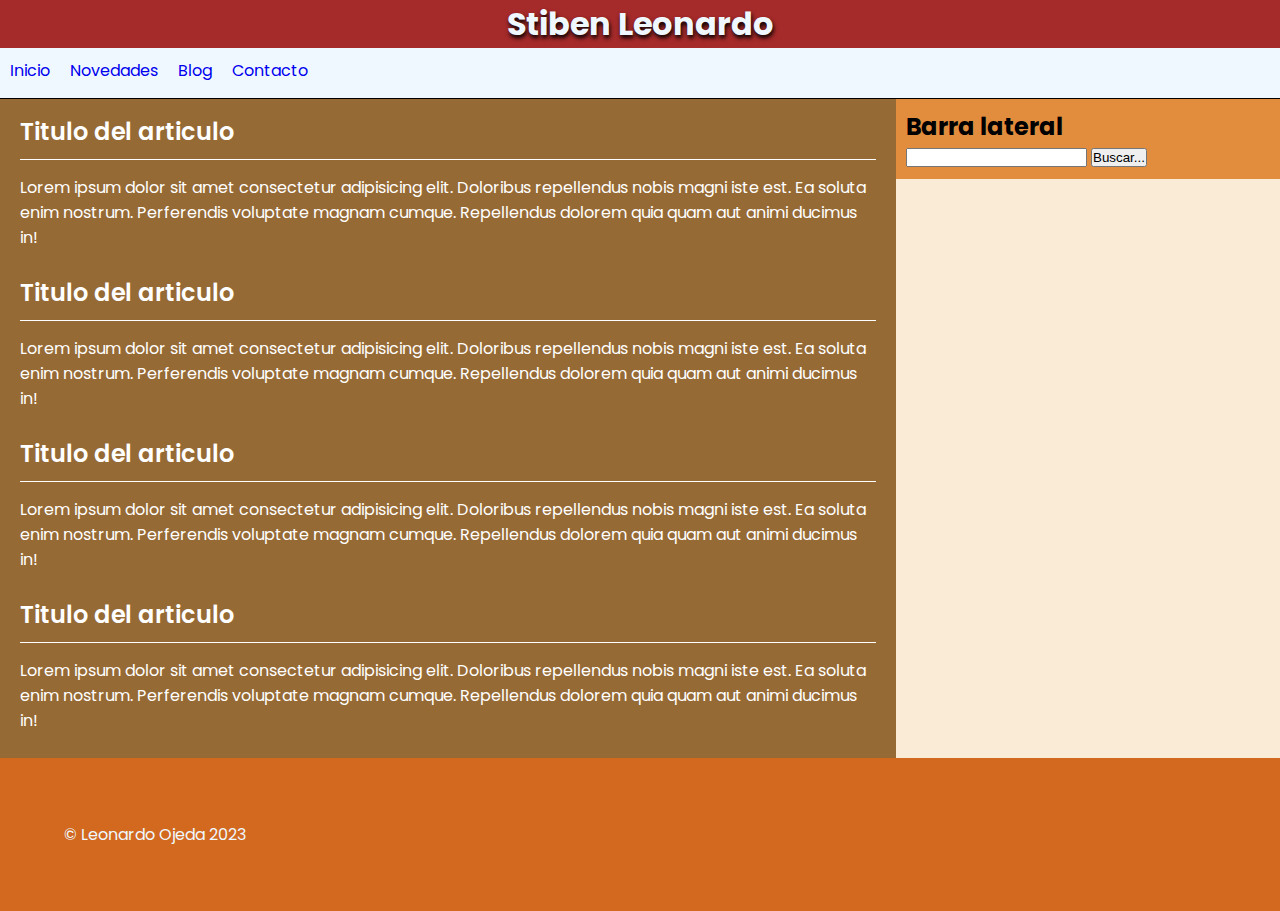
<file: 0-Repaso-css/index.html>
<!DOCTYPE html>
<html lang="en">
  <head>
    <meta charset="UTF-8" />
    <meta name="viewport" content="width=device-width, initial-scale=1.0" />
    <title>Stiben Leonardo</title>
    <link rel="stylesheet" href="style.css" />
  </head>
  <body>
    <!-- Cabecera -->
    <div id="container">
      <header><h1>Stiben Leonardo</h1></header>
    </div>

    <!-- Barra de navegación -->
    <nav>
      <ul>
        <li>
          <a href="#">Inicio</a>
        </li>
        <li>
          <a href="#">Novedades</a>
        </li>
        <li>
          <a href="#">Blog</a>
        </li>
        <li>
          <a href="#">Contacto</a>
        </li>
      </ul>
    </nav>

    <!-- Evita que todo el contenido se flote a la izquierda inecesariamente-->
    <div class="clearfix"></div>


    <!-- Contenido -->
    <section id="content">
      <article class="article">
        <h2>Titulo del articulo</h2>
        <p>
          Lorem ipsum dolor sit amet consectetur adipisicing elit. Doloribus
          repellendus nobis magni iste est. Ea soluta enim nostrum. Perferendis
          voluptate magnam cumque. Repellendus dolorem quia quam aut animi
          ducimus in!
        </p>
      </article>

      <article class="article">
        <h2>Titulo del articulo</h2>
        <p>
          Lorem ipsum dolor sit amet consectetur adipisicing elit. Doloribus
          repellendus nobis magni iste est. Ea soluta enim nostrum. Perferendis
          voluptate magnam cumque. Repellendus dolorem quia quam aut animi
          ducimus in!
        </p>
      </article>

      <article class="article">
        <h2>Titulo del articulo</h2>
        <p>
          Lorem ipsum dolor sit amet consectetur adipisicing elit. Doloribus
          repellendus nobis magni iste est. Ea soluta enim nostrum. Perferendis
          voluptate magnam cumque. Repellendus dolorem quia quam aut animi
          ducimus in!
        </p>
      </article>

      <article class="article">
        <h2>Titulo del articulo</h2>
        <p>
          Lorem ipsum dolor sit amet consectetur adipisicing elit. Doloribus
          repellendus nobis magni iste est. Ea soluta enim nostrum. Perferendis
          voluptate magnam cumque. Repellendus dolorem quia quam aut animi
          ducimus in!
        </p>
      </article>
    </section>

    <!-- Barra lateral -->
    <aside>
      <h2>Barra lateral</h2>
      <form>
        <input type="text">
        <input type="submit" value="Buscar...">
      </form>
    </aside>

    <!-- Evita que todo el contenido se flote a la izquierda inecesariamente-->
    <div class="clearfix"></div>

    <!-- Pie de pagina -->
    <footer>
      © Leonardo Ojeda 2023 
    </footer>
  </body>
</html>
</file>
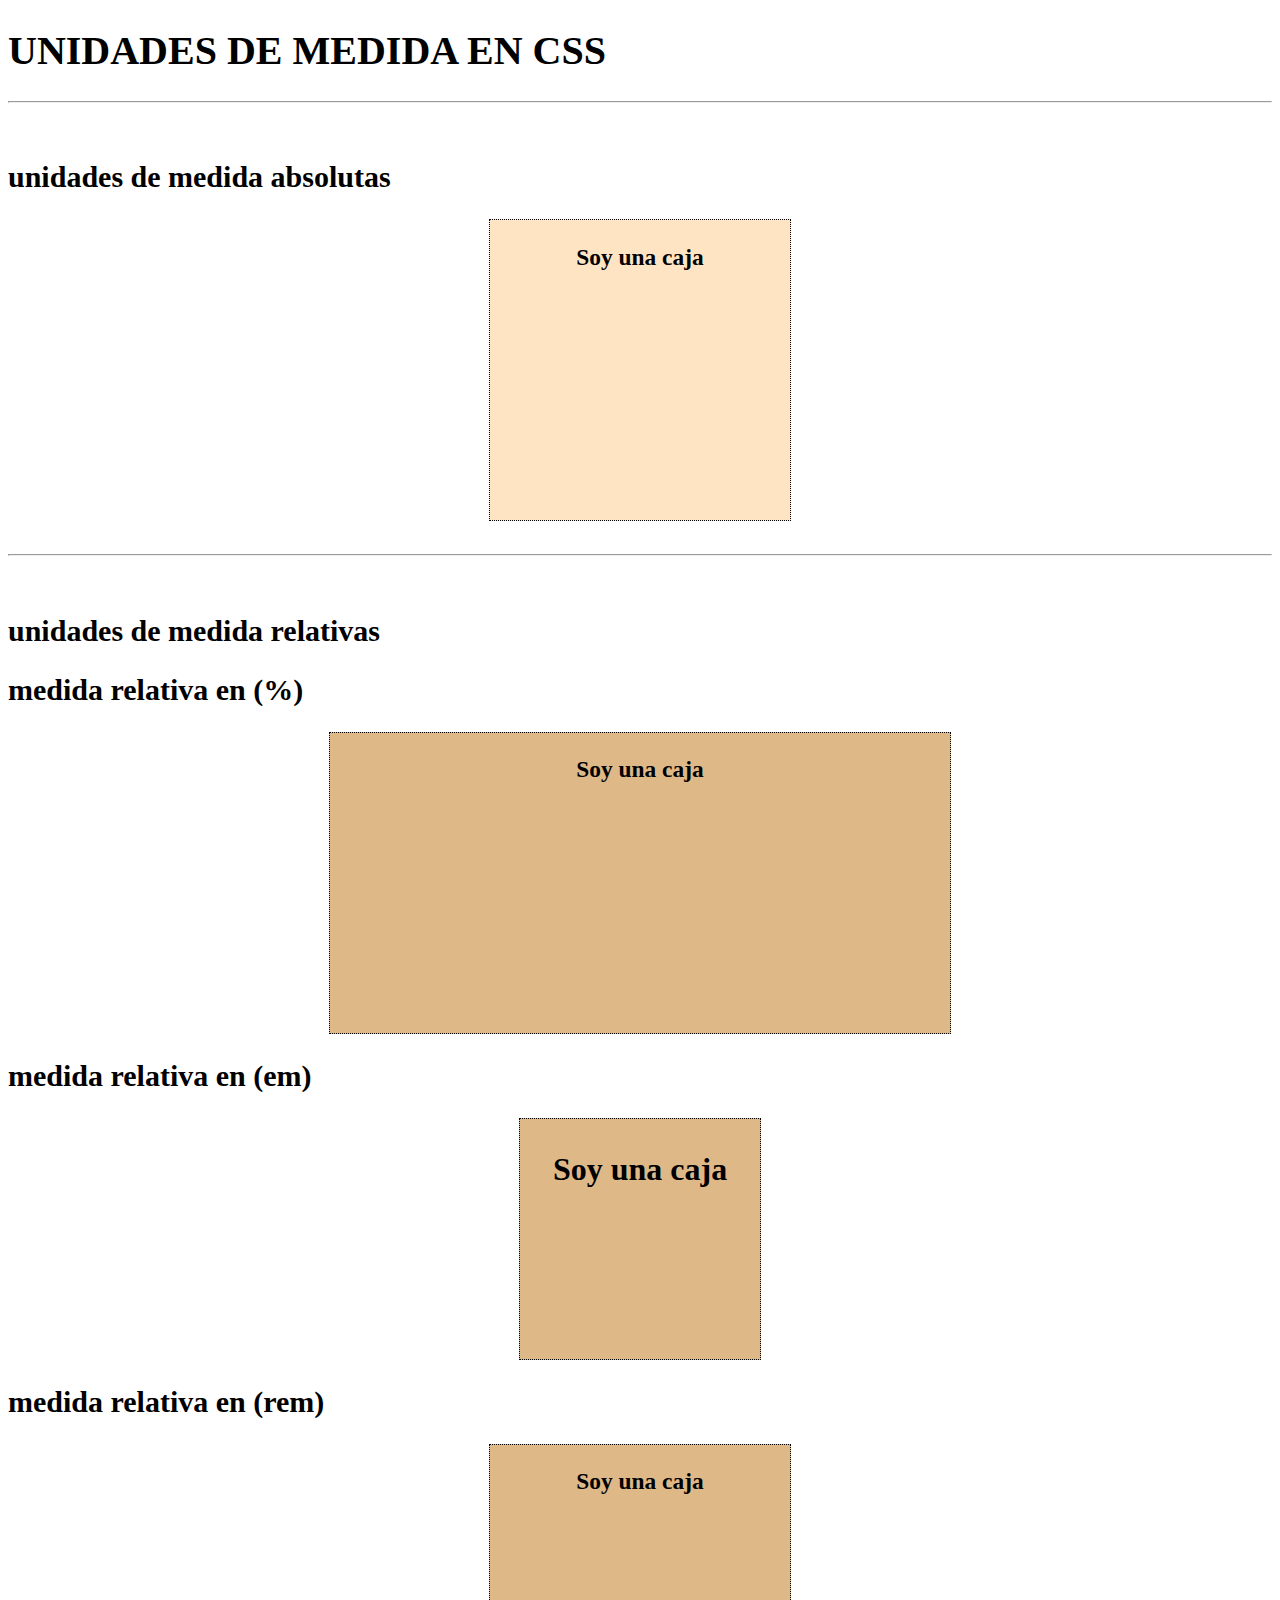
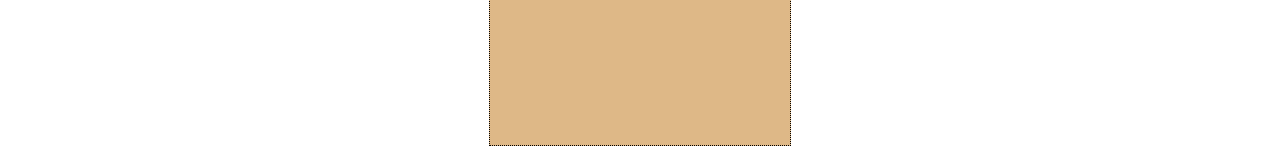
<file: 1-Unidades-Medida/index.html>
<!DOCTYPE html>
<html lang="es">
  <head>
    <meta charset="UTF-8" />
    <meta name="viewport" content="width=device-width, initial-scale=1.0" />
    <title>Unidades de medida</title>
    <link rel="stylesheet" href="styles.css" />
  </head>
  <body>
    <h1>UNIDADES DE MEDIDA EN CSS</h1>
    <hr />
    <br />

    <h2>unidades de medida absolutas</h2>
    <div class="caja">
      <h3 class="caja__title">Soy una caja</h3>
    </div>

    <br />
    <hr />
    <br />

    <h2>unidades de medida relativas</h2>
    <h2>medida relativa en (%)</h2>
    <div class="caja2">
      <h3 class="caja2__title">Soy una caja</h3>
    </div>

    <h2>medida relativa en (em)</h2>
    <div class="caja3">
      <h3 class="caja3__title">Soy una caja</h3>
    </div>

    <h2>medida relativa en (rem)</h2>
    <div class="caja4">
      <h3 class="caja4__title">Soy una caja</h3>
    </div>


  </body>
</html>
</file>
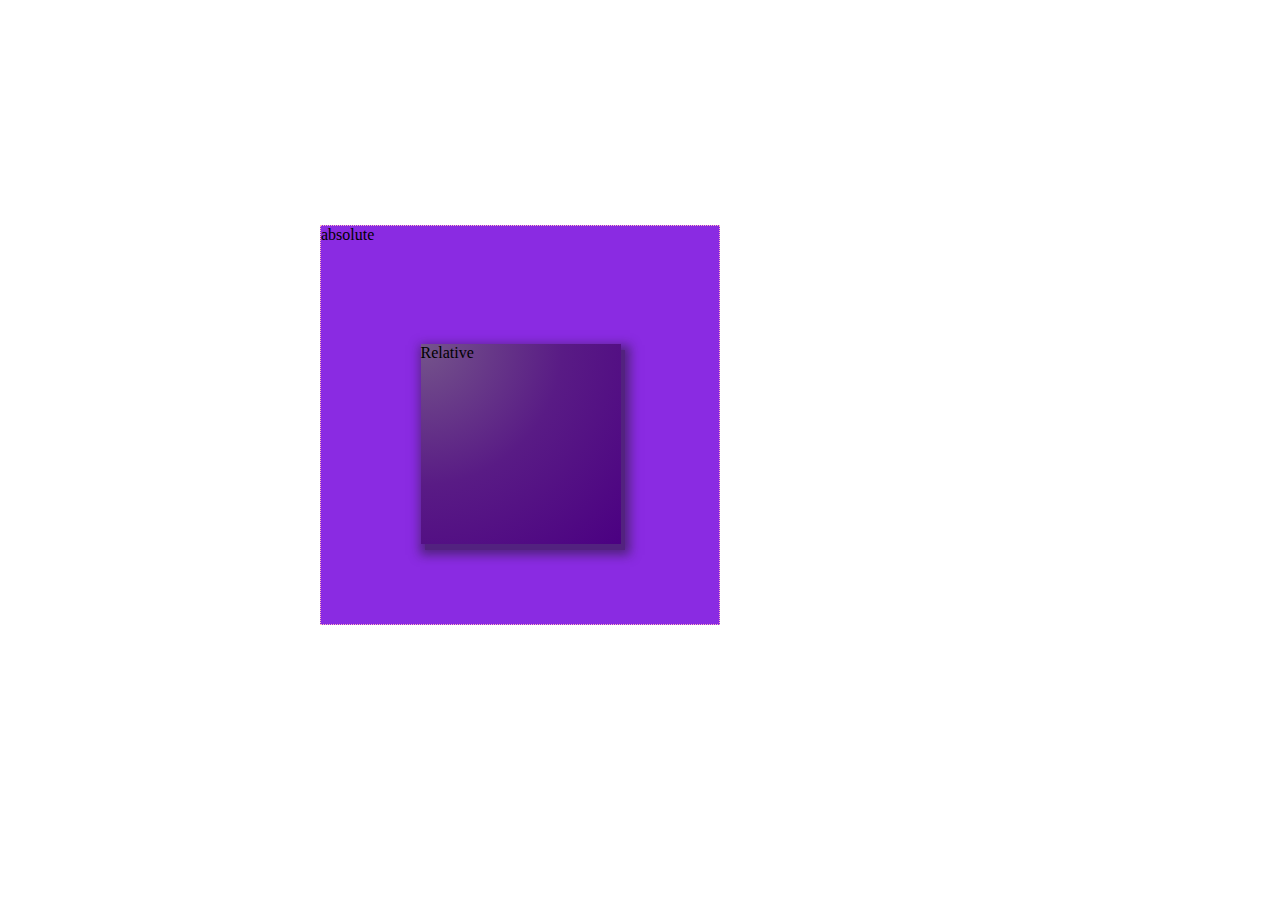
<file: 2-Position/index.html>
<!DOCTYPE html>
<html lang="en">
<head>
  <meta charset="UTF-8">
  <meta name="viewport" content="width=device-width, initial-scale=1.0">
  <title>Document</title>
  <link rel="stylesheet" href="styles.css">
</head>
<body>
  <div class="contenedor_padre">
    absolute
    <div class="contenedor_hijo color">Relative</div>
  </div>
</body>
</html>
</file>
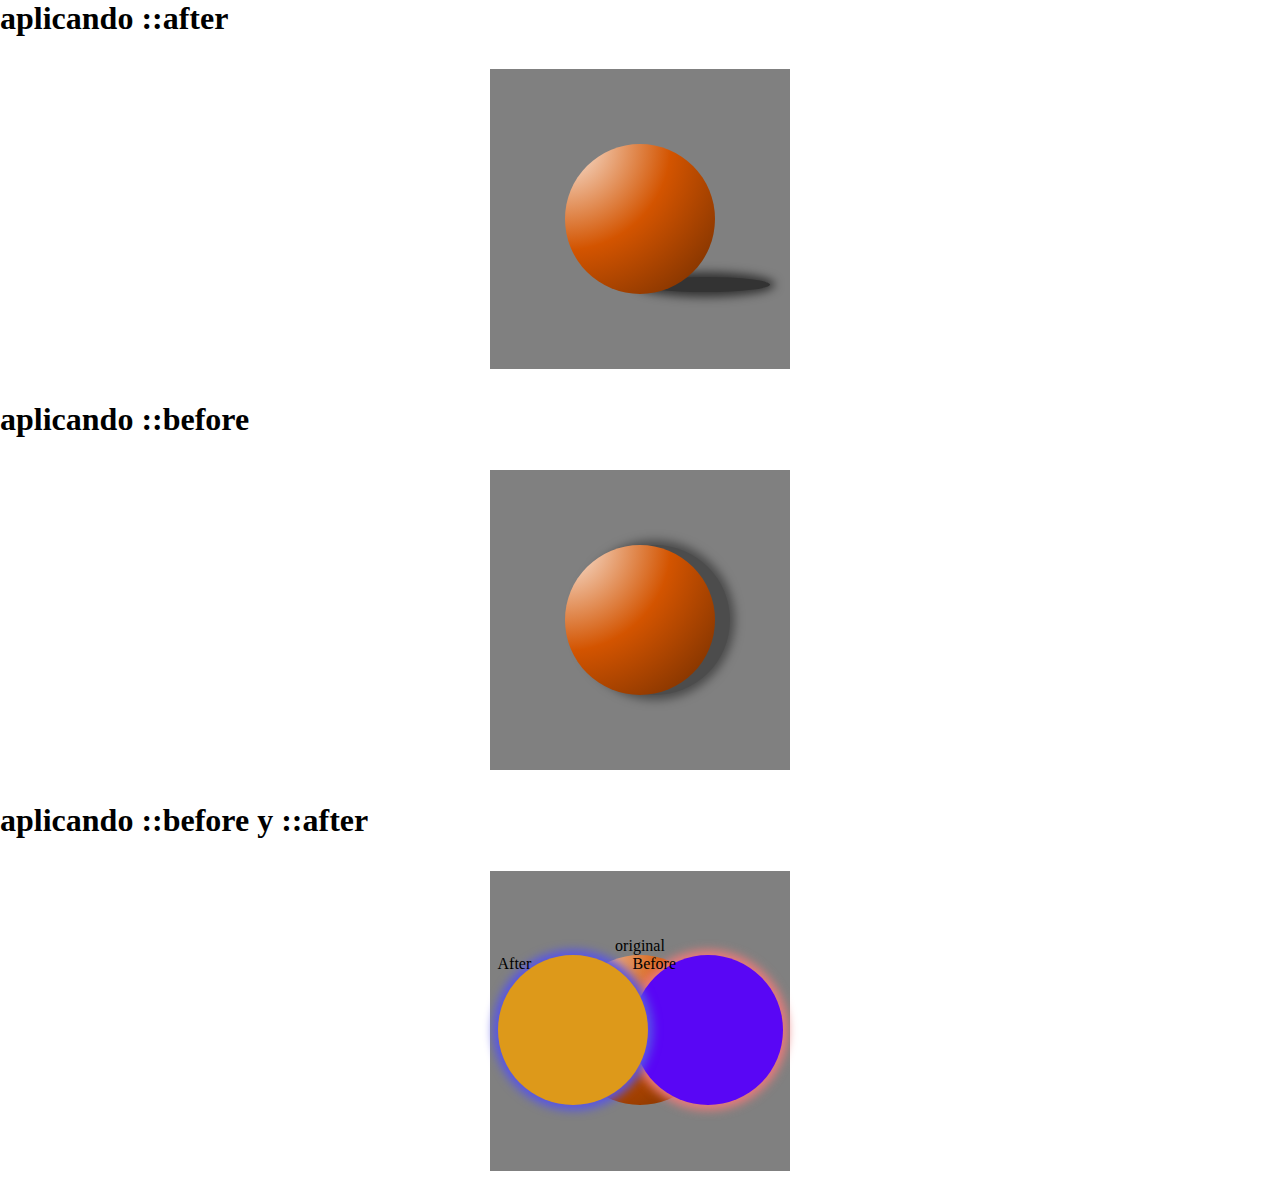
<file: 3-After-before/index.html>
<!DOCTYPE html>
<html lang="en">
  <head>
    <meta charset="UTF-8" />
    <meta name="viewport" content="width=device-width, initial-scale=1.0" />
    <title>Document</title>
    <link rel="stylesheet" href="styles.css" />
  </head>
  <body>
    <h1>aplicando ::after</h1>
    <div class="content">
      <div class="content__default"></div>
    </div>

    <h1>aplicando ::before</h1>
    <div class="content">
      <div class="content__default2"></div>
    </div>

    <h1>aplicando ::before y ::after</h1>
    <div class="content">
      <p>original</p>
      <div class="content__default3"></div>
    </div>

  </body>
</html>
</file>
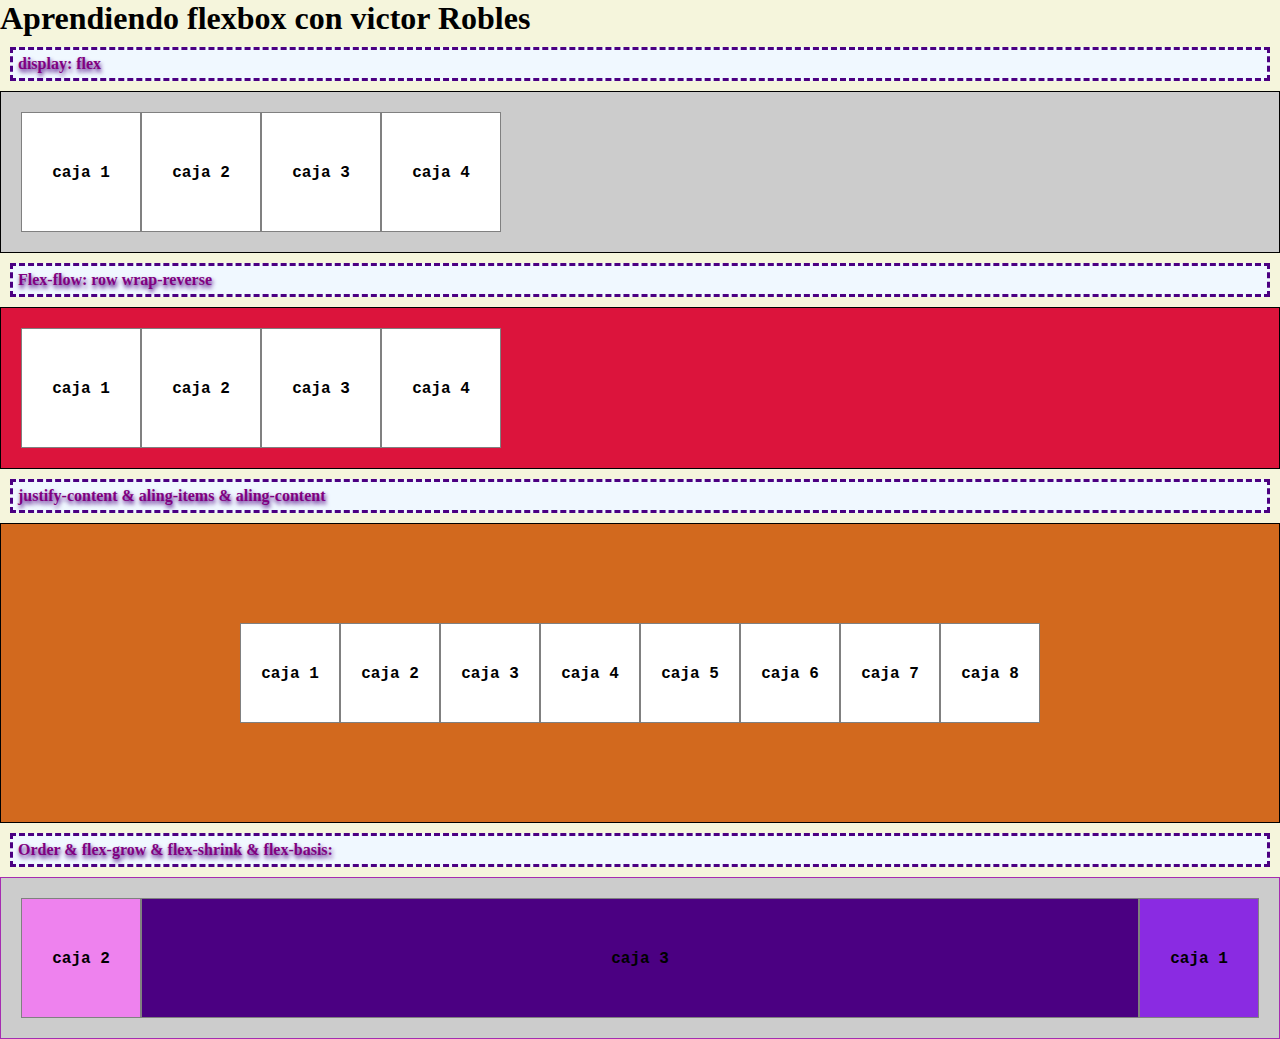
<file: 4-Flexbox/index.html>
<!DOCTYPE html>
<html lang="en">
<head>
  <meta charset="UTF-8">
  <meta name="viewport" content="width=device-width, initial-scale=1.0">
  <title>aprendiendo flexbox</title>
  <link rel="stylesheet" href="styles.css">
</head>
<body>
  <h1>Aprendiendo flexbox con victor Robles</h1>

  <p>display: flex</p>
  <section class="flex-container">
    <div class="caja">caja 1</div>
    <div class="caja">caja 2</div>
    <div class="caja">caja 3</div>
    <div class="caja">caja 4</div>
  </section>

  <p>Flex-flow: row wrap-reverse</p>
  <section class="flex-container2">
    <div class="caja2">caja 1</div>
    <div class="caja2">caja 2</div>
    <div class="caja2">caja 3</div>
    <div class="caja2">caja 4</div>
  </section>

  <p>justify-content & aling-items & aling-content</p>
  <section class="flex-container3">
    <div class="caja3">caja 1</div>
    <div class="caja3">caja 2</div>
    <div class="caja3">caja 3</div>
    <div class="caja3">caja 4</div>
    <div class="caja3">caja 5</div>
    <div class="caja3">caja 6</div>
    <div class="caja3">caja 7</div>
    <div class="caja3">caja 8</div>
  </section>

  <p>Order & flex-grow & flex-shrink & flex-basis:</p>
  <section class="flex-container4">
    <div class="caja id1">caja 1</div>
    <div class="caja id2">caja 2</div>
    <div class="caja id3">caja 3</div>
  </section>

</body>
</html>
</file>
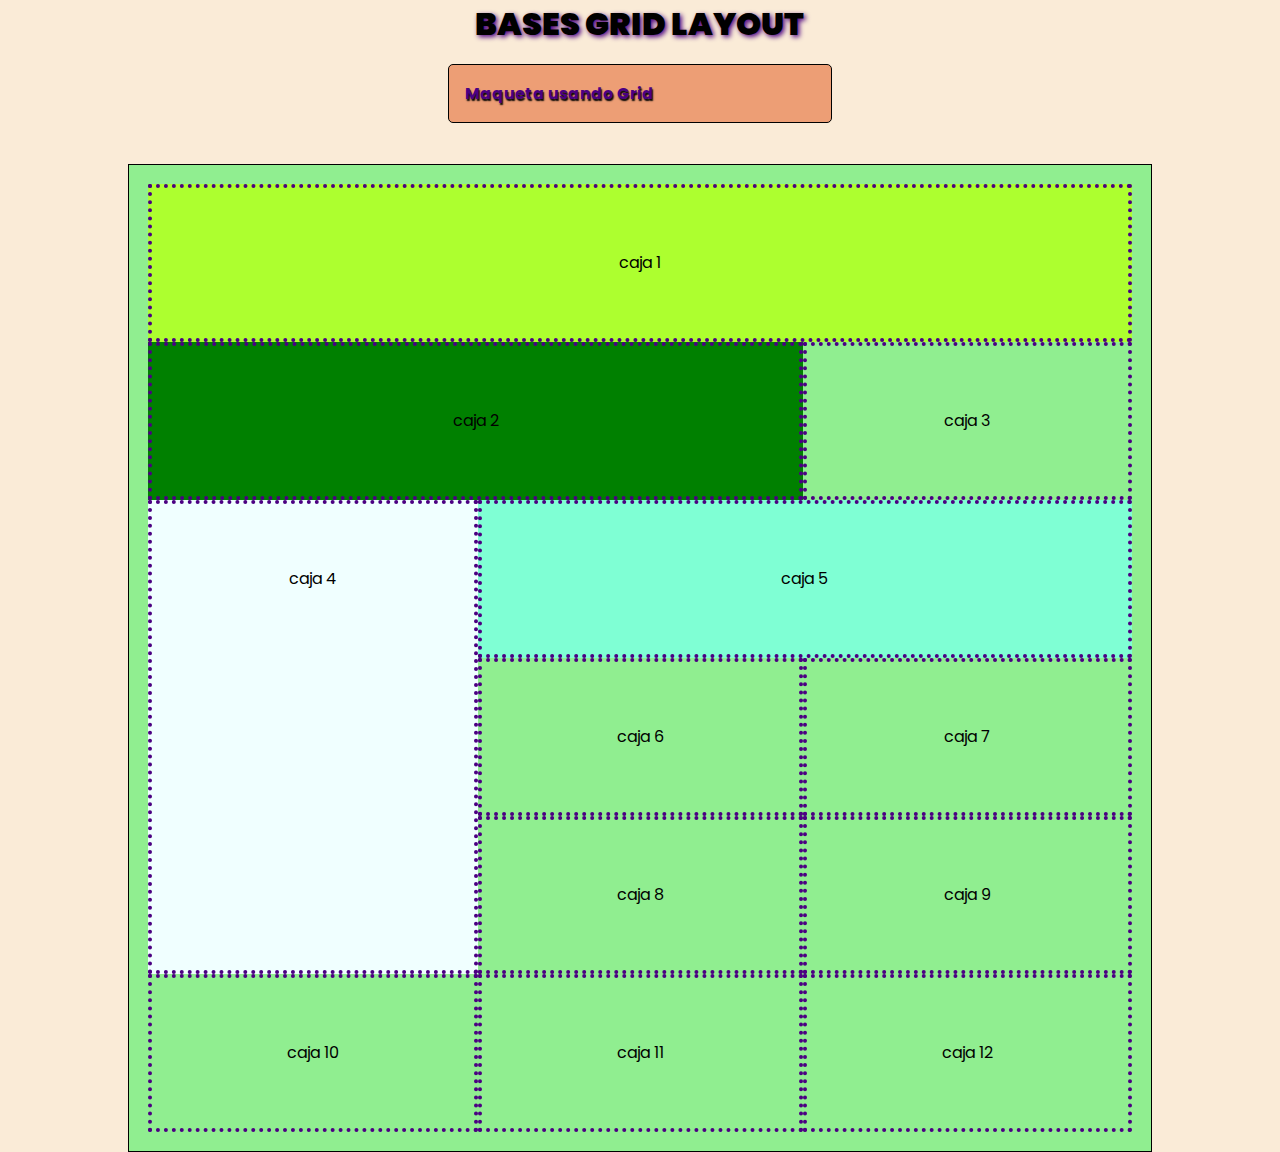
<file: 5-Grid-Layout/index.html>
<!DOCTYPE html>
<html lang="es">
<head>
  <meta charset="UTF-8">
  <meta name="viewport" content="width=device-width, initial-scale=1.0">
  <title>Document</title>
  <link rel="stylesheet" href="style.css">
</head>
<body>
  <h1>Bases Grid Layout</h1>
  <a href="./paginas/maquetacion-grid.html">Maqueta usando Grid</a>
  <br>
  <div class="grid-layout">
    <div class="caja c1">caja 1</div>
    <div class="caja c2">caja 2</div>
    <div class="caja c3">caja 3</div>
    <div class="caja c4">caja 4</div>
    <div class="caja c5">caja 5</div>
    <div class="caja c6">caja 6</div>
    <div class="caja c7">caja 7</div>
    <div class="caja c8">caja 8</div>
    <div class="caja c9">caja 9</div>
    <div class="caja c10">caja 10</div>
    <div class="caja c10">caja 11</div>
    <div class="caja c10">caja 12</div>
  </div>

</body>
</html>
</file>
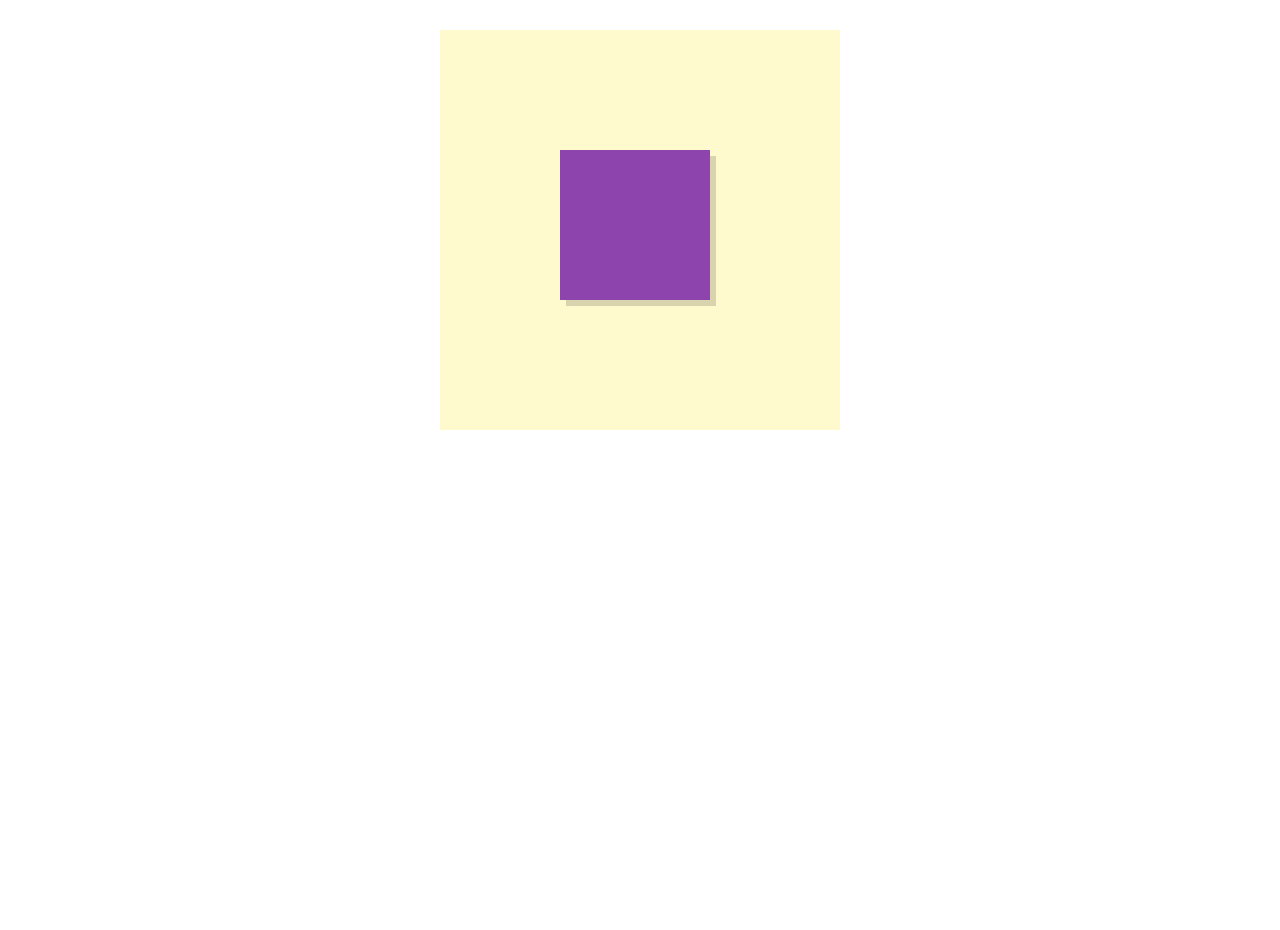
<file: 6-Transition/index.html>
<!DOCTYPE html>
<html lang="es">
<head>
  <meta charset="UTF-8">
  <meta name="viewport" content="width=device-width, initial-scale=1.0">
  <title>Document</title>
  <link rel="stylesheet" href="styles.css">
</head>
<body>

  <div class="main">
    <div class="main__child"></div>
  </div>
  
</body>
</html>
</file>
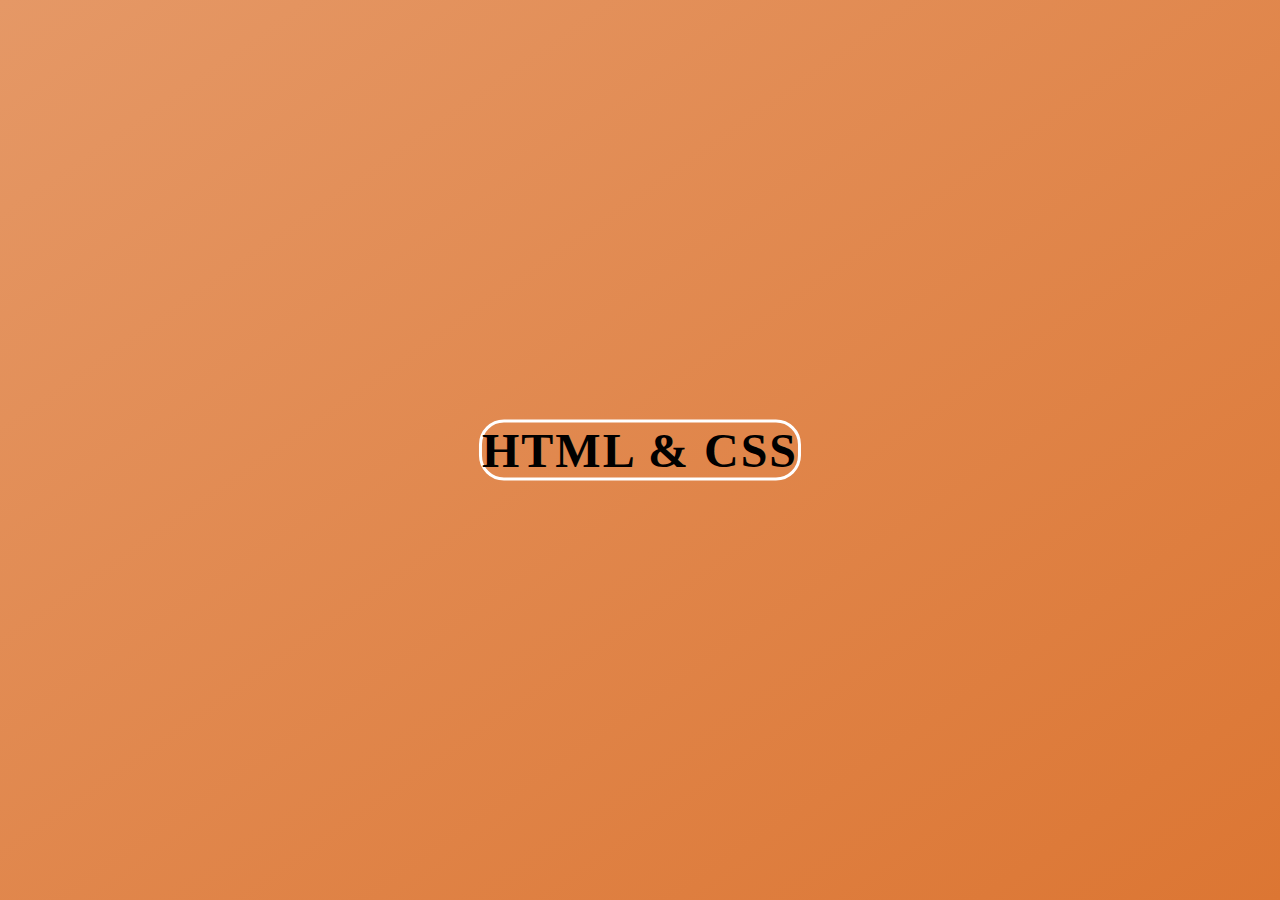
<file: 7-Animacion-degradados/indext.html>
<!DOCTYPE html>
<html lang="en">
  <head>
    <meta charset="UTF-8" />
    <meta name="viewport" content="width=device-width, initial-scale=1.0" />
    <title>Degradados</title>
    <link rel="stylesheet" href="styles.css" />
  </head>
  <body>
    <section>
      <h1>HTML & CSS</h1>
    </section>

  </body>
</html>
</file>
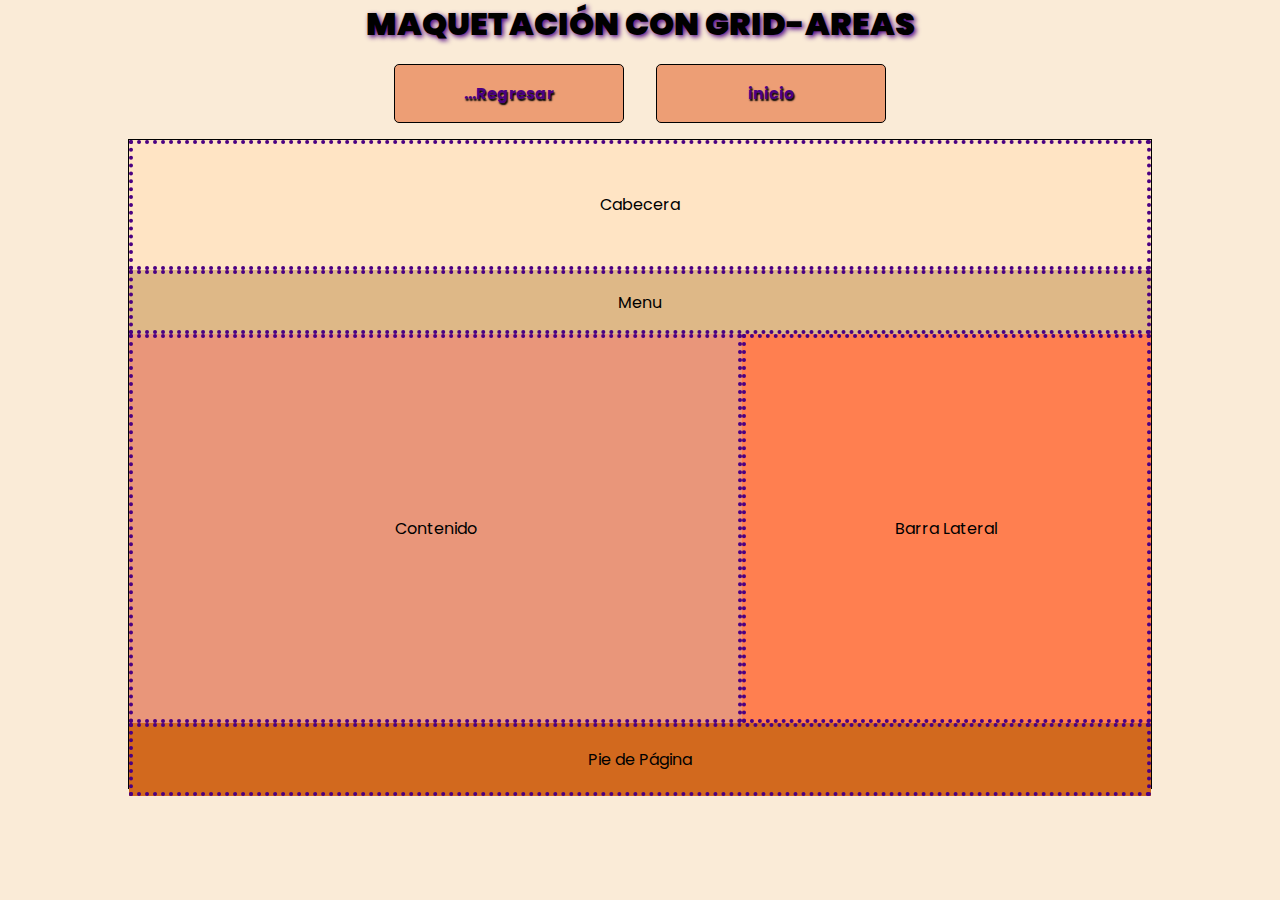
<file: 5-Grid-Layout/paginas/maquetacion-areas.html>
<!DOCTYPE html>
<html lang="en">
<head>
  <meta charset="UTF-8">
  <meta name="viewport" content="width=device-width, initial-scale=1.0">
  <title>Document</title>
  <link rel="stylesheet" href="../styles/maquetacion-areas.css">
</head>
<body>
  <h1>Maquetación con grid-areas</h1>
  <div class="btn-navegacion">
    <a href="../paginas/maquetacion-grid.html">...Regresar</a>
    <a href="../index.html">inicio</a>
  </div>

  <div class="grid-layout">
    <div class="caja c1">Cabecera</div>
    <div class="caja c2">Menu</div>
    <div class="caja c3">Contenido</div>
    <div class="caja c4">Barra Lateral</div>
    <div class="caja c5">Pie de Página</div>
  </div>
</body>
</html>
</file>
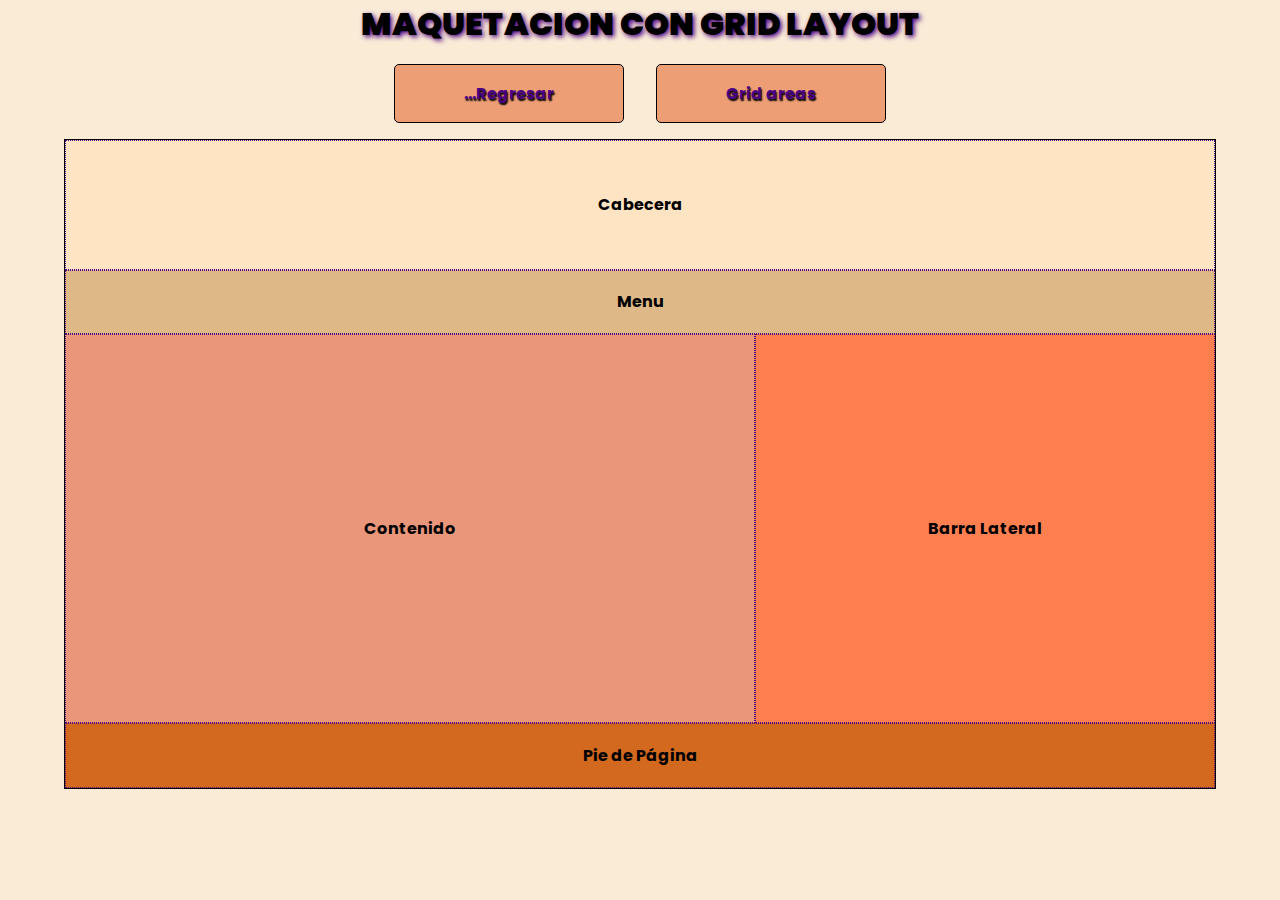
<file: 5-Grid-Layout/paginas/maquetacion-grid.html>
<!DOCTYPE html>
<html lang="en">
<head>
  <meta charset="UTF-8">
  <meta name="viewport" content="width=device-width, initial-scale=1.0">
  <title>Maquetacion Grid</title>
  <link rel="stylesheet" href="../styles/maquetacion-grid.css">
</head>
<body>
  <h1>Maquetacion con Grid Layout</h1>
  <div class="btn-navegacion">
    <a href="../index.html">...Regresar</a>
    <a href="maquetacion-areas.html">Grid areas</a>
  </div>

  <div class="grid-layout">
    <div class="caja c1">Cabecera</div>
    <div class="caja c2">Menu</div>
    <div class="caja c3">Contenido</div>
    <div class="caja c4">Barra Lateral</div>
    <div class="caja c5">Pie de Página</div>
  </div>

</body>
</html>
</file>
<file: 0-Repaso-css/style.css>
@import url('https://fonts.googleapis.com/css2?family=Poppins:wght@100;200;300;400;500;600;700;800;900&display=swap');

*{
  list-style: none;
  margin: 0;
  padding: 0;
  text-decoration: none;
}

body{
  background-color: antiquewhite;
  font-family: 'Poppins', sans-serif;
}

#container{
  margin: 0px auto;
  text-align: center;
  width: 100%;
}

header{
  background-color: brown;
  color: aliceblue;
  line-height: auto 0;
  text-shadow: 1px 3px 4px black;
  width: 100%;
}

nav{
  background-color: aliceblue;
  height: 50px;
  border-bottom: 1px solid black;
}

nav ul li{
  float: left;
  margin: 10px;
  line-height: 25px;
}

/* evita que el contenido despues del nav se flote */
.clearfix{
  clear: both;
}

#content{
  float: left;
  width: calc(70% - 40px);
  min-height: 420px;
  background-color: rgb(150, 106, 53);
  padding: 0 20px;
}

.article h2{
  color: white;
  margin: 15px 0;
  border-bottom: 1px solid white;
  padding-bottom: 10px;
  font-weight: 600;
}

.article p{
  color: white;
  margin: 15px 0;
  padding-bottom: 10px;
}

body aside{
  float: left;
  /* 
    calcula el ancho del componente para poder agregar un paddin
    sin que se desborde el contenido 
  */
  width: calc(30% - 20px);
  background-color: rgb(226, 141, 61);
  padding: 10px;
}

footer{
  background-color: chocolate;
  color: aliceblue;
  padding: 4rem;
}
</file>
<file: 1-Unidades-Medida/styles.css>
/*
  Unidades de medida en CSS

  Absolutas: estas medidas no cambian de tamaño, siempre son iguales independientemente 
  del tamaño de pantalla. (PX)

  Relativas: Se adaptan según el tamaño de la pantalla, son las medidas más recomendadas 
  de usar. (em rem vh vw %)
*/

body{
  /* height: 1200px; */
  font-size: 20px;
}

/* Medida Absluta en px */
.caja{
  width: 300px;
  height: 300px;
  margin: 0 auto;
  text-align: center;
  background-color: bisque;
  border: 1px dotted black;
}

/* Medida Relativa % */
.caja2{
  width: 49.095%;
  /*La altura en % no tiene sentido si no se especifica una altura al contenedor padre (body)*/
  height: 300px;
  margin: 0 auto;
  text-align: center;
  background-color: burlywood;
  border: 1px dotted black;
}

/* 
  Medida relativa en  em
  Esta propiedad depende el font-size del elemento padre.
  (seria el elemento que lo contiene)
*/
.caja3{
  width: 15em;
  height: 15em;
  font-size: 16px;
  margin: 0 auto;
  text-align: center;
  background-color: burlywood;
  border: 1px dotted black;
}

.caja3__title{
  font-size: 2rem; /* 32px */
}

/* 
  Medida relativa en rem
  Esta propiedad depende el font-size del elemento raíz 
  (seria la etiqueta html).
*/
.caja4{
  width: 18.75rem; /* html por defecto es de 16px */
  height: 300px; 
  margin: 0 auto;
  text-align: center;
  background-color: burlywood;
  border: 1px dotted black;
}
</file>
<file: 2-Position/styles.css>
/*************************************************************************************************
 * ?POSICIONAMIENTOS                                                                              *
 * static                                                                                        *
 * Posicionamiento estático. Utiliza el orden natural de los elementos HTML.                     *
 * relative                                                                                      *
 * Posicionamiento relativo. Los elementos se mueven ligeramente en base a su posición estática. *
 * absolute                                                                                      *
 * Posicionamiento absoluto. Los elementos se colocan en base al contenedor padre.               *
 * fixed                                                                                         *
 * Posicionamiento fijo. Idem al absoluto, pero aunque hagamos scroll no se mueve.               *
 * sticky                                                                                        *
 * Posicionamiento «pegado». Similar al relativo, usado para pegar menús a la parte superior.    *
 *************************************************************************************************/
*{
  margin: 0;
  padding: 0;
  box-sizing: border-box;
}

body{
  width: 100%;
  min-height: 100vh;
}


/***********************************************************************************************
 * ?POSICIONAMIENTO ABSOLUTO                                                                   *
 * Este tipo de posicionamiento coloca los elementos utilizando como punto de origen el primer *
 * contenedor con posicionamiento diferente a estático.                                        *
 * Por ejemplo, si el contenedor padre tiene posicionamiento estático, pasamos a mirar el      *
 * posicionamiento del padre del contenedor padre, y así sucesivamente hasta encontrar un      *
 * contenedor con posicionamiento no estático o llegar a la etiqueta <body>, en el caso que    *
 * se comportaría como el ejemplo anterior.                                                    *
 ***********************************************************************************************/

.contenedor_padre{
  width: 400px;
  height: 400px;
  border: 1px dotted lightpink;
  background-color: blueviolet;
  position: absolute;
  left: 25%;
  top: 25%;
  z-index: 1;
}

/**********************************************************************************************
 * ?POSICIONAMIENTO RELATIVO                                                                  *
 * Si utilizamos la palabra clave relative activaremos el modo de posicionamiento relativo,   *
 * que es el más sencillo de todos. En este modo, los elementos se colocan exactamente igual  *
 * que en el posicionamiento estático (permanecen en la misma posición), pero dependiendo del *
 * valor de las propiedades top, bottom, left o right variaremos ligeramente la posición del  *
 * elemento.                                                                                  *
 **********************************************************************************************/
 
.contenedor_hijo{
  width: 200px;
  height: 200px;
  position: relative;
  left: 25%;
  top: 25%;
  background: radial-gradient(at top left, rgb(117, 85, 139), rgb(89, 27, 133), indigo);
  transition: all 1.5s ease-in-out;
  cursor: pointer;
}

.contenedor_hijo::before{
  content: '';
  display: block;
  width: 200px;
  height: 200px;
  position: absolute;
  left: 2%;
  top: 3%;
  background-color: rgba(26, 26, 27, 50%);
  box-shadow: 0 0 10px 5px rgba(26, 26, 27, 50%);
  z-index: -1;
}

.contenedor_padre:hover .contenedor_hijo{
  top: 50%;
  background: radial-gradient(at top left, indigo, rgb(89, 27, 133), rgb(117, 85, 139) );
}
</file>
<file: 3-After-before/styles.css>
/**********************************************************************************
* ?::after y ::before                                                            *
* content   Propiedad para generar contenido. Sólo usable en ::before o ::after. *
* ::before  Aplica los estilos antes del elemento indicado.                      *
* ::after   Aplica los estilos después del elemento indicado.                    *
* attr()    Función que hace referencia al atributo HTML indicado.               *
**********************************************************************************/

/****************************************************************************************
* !La propiedad content admite parámetros de diverso tipo, incluso concatenando        *
* información mediante espacios. Podemos utilizar varios tipos de contenido:           *
*                                                                                      *
* Añade el contenido de texto indicado.       ||  content: "Contenido:";               *
* Añade el valor del atributo HTML indicado.  ||  content: attr(href);                 *
* Añade la imagen indicada en la URL.         ||  content: url(icon.png);              *
* Añade un gradiente del tamaño indicado.     ||  content: linear-gradient(red, blue); *
* Define un contador CSS para mostrar.        ||  content: counter(item);              *
*                                                                                      *
* !la propiedad content sólo funciona dentro de los pseudoelementos ::before y ::after *
* No puede utilizarse en otro lugar.                                                   *
****************************************************************************************/

*{
  margin: 0;
  padding: 0;
  box-sizing: border-box;
  text-decoration: none;
  list-style: none;
}

/********************************************
*  !Forma adecuada de dimencionar el body   *
*  Lo que se hace con el min-heigth es      *
*  decirle al body que como minimo el alto  *
*  de la pagina es el 100vh, esto garantiza *
*  que al haber mas contenido dentro de la  *
*  pagina esta se extendera sin problema a  *
*  lo largo del html (raiz)                 *
*********************************************/

body{
  width: 100%;
  min-height: 100vh;
}

/****************************************************************************************
* Los pseudoelementos ::before y ::after permiten hacer referencia a «justo antes del  *
* elemento» y «justo después del elemento», respectivamente.                           *
*                                                                                      *
* ::before, el navegador se encargará de añadir contenido antes del inicio de la       *
* etiqueta de apertura del elemento que has seleccionado                               *
*                                                                                      *
* ::after, que permitirá añadir contenido después de la etiqueta de cierre en cuestión *
****************************************************************************************/

.content{
  width: 300px;
  height: 300px;
  margin: 2rem auto;
  position: relative;
  background-color: grey;

  display: flex;
  flex-direction: column;
  justify-content: center;
  align-items: center; 
  z-index: 1;
}

/******************
 * usando ::after *
 ******************/
.content__default{
  width: 150px;
  height: 150px;
  border-radius: 50rem;
  background: radial-gradient(circle at top left, #FBEEE6, #D35400, #6E2C00);
  position: relative;
}

.content__default::after{
  content: ' ';
  display: block;
  width: 130px;
  height: 15px;
  left: 50%;
  bottom: 2px;
  border-radius: 50%;
  box-shadow: 0 0 10px 5px #000000;
  background-color: #000000;
  opacity: .6;
  position: absolute;
  z-index: -1;
}

/*******************
 * usando ::before *
 *******************/
.content__default2{
  width: 150px;
  height: 150px;
  border-radius: 50rem;
  background: radial-gradient(circle at top left, #FBEEE6, #D35400, #6E2C00);
  position: absolute;
}

.content__default2::before{
  content: ' ';
  position: relative;
  display: block;
  width: 150px;
  height: 150px;
  left: 10%;
  border-radius: 50%;
  box-shadow: 0 0 10px 5px #000000;
  background-color: #000;
  opacity: .4;
  z-index: -1;
}

 /*********************************
  *  usando ::before & :: after   *
  *********************************/
 .content__default3{
  width: 150px;
  height: 150px;
  border-radius: 50rem;
  background: radial-gradient(circle at top left, #FBEEE6, #D35400, #6E2C00);
  position: relative;
}

.content__default3::before{
  content: ' Before ';
  position: absolute;
  display: block;
  width: 150px;
  height: 150px;
  left: 45%;
  border-radius: 50%;
  box-shadow: 0 0 10px 5px #e97b7b;
  background-color: #5906f5;
  opacity: 1;
}

.content__default3::after{
  content: ' After ';
  position: absolute;
  display: block;
  width: 150px;
  height: 150px;
  right: 45%;
  border-radius: 50%;
  box-shadow: 0 0 10px 5px #5755e7;
  background-color: #dd991a;
  opacity: 1;
}
</file>
<file: 4-Flexbox/styles.css>
* {
  padding: 0;
  margin: 0;
  box-sizing: border-box;
}

body {
  background-color: beige;
}

p{
  margin: 10px;
  padding: 5px;
  border: 3px dashed indigo;
  color: purple;
  background-color: aliceblue;
  font-weight: 600;
  text-shadow: 1px 3px 4px indigo;
}

.flex-container {
  display: flex;
  border: 1px solid rgb(0, 0, 0);
  background-color: #ccc;
  padding: 20px;
  flex-direction: row;
}

.caja {
  border: 1px solid rgb(128, 128, 128);
  background-color: white;
  color: black;
  font-family: "Courier New", Courier, monospace;
  font-weight: bold;
  width: 120px;
  height: 120px;
  line-height: 120px;
  text-align: center;
}

/* 
  usando flex-flow que permite convinar flex-direction con felx-wrap
  al reducir la ventana a dispositivo movil re re organizan los elementos 
  gracias a la propiedad wrap-reverse
*/
.flex-container2 {
  background-color: crimson;
  border: 1px solid rgb(0, 0, 0);
  display: flex;
  flex-flow: row wrap-reverse;
  padding: 20px;
}

.caja2 {
  border: 1px solid rgb(128, 128, 128);
  background-color: white;
  color: black;
  font-family: "Courier New", Courier, monospace;
  font-weight: bold;
  width: 120px;
  height: 120px;
  line-height: 120px;
  text-align: center;
}

/*
  justify-content: Se utiliza para alinear los ítems del eje principal (por defecto, el horizontal).
  align-items: Usada para alinear los ítems del eje secundario (por defecto, el vertical).
  align-content: Se utiliza para alinear el contenido del eje secundario entre líneas (sólo en contenedor multilinea).
  Flex-multilinea: creado mediante flex-wrap tipo de contenedor en el que, cuando los ítems no caben en el ancho disponible, 
  el eje principal se divide en múltiples líneas.
  */
.flex-container3 {
  background-color: chocolate;
  border: 1px solid rgb(0, 0, 0);
  display: flex;
  flex-flow: row wrap;
  padding: 25px;
  justify-content: center;
  align-items: center;
  align-content: space-evenly;
  height: 300px;
}

.caja3 {
  border: 1px solid rgb(128, 128, 128);
  background-color: white;
  color: black;
  font-family: "Courier New", Courier, monospace;
  font-weight: bold;
  width: 100px;
  height: 100px;
  line-height: 100px;
  text-align: center;
}

/*
  flex-basis: Tamaño base de los ítems antes de aplicar una variación.

  flex-grow: Número que indica el factor de crecimiento del ítem (si no ocupa el 100% del padre).
  en otras palabras aumenta el tamaño del elemento hasta que complete el 100% del ancho del padre

  flex-shrink: Número que indica el factor de decrecimiento del ítem (si ocupa el 100% del padre).
  en otras palabras disminuye el tamaño del elemento evitando que se desbordedel ancho maximo del padre
  */
.flex-container4{
  display: flex;
  border: 1px solid rgb(166, 44, 177);
  background-color: #ccc;
  padding: 20px;
  justify-content: center;
  align-items: center;
}

.id1{
  background-color: blueviolet;
  order: 3;
  flex-grow: 0;
}

.id2{
  background-color: violet;
  order: 1;
  flex-grow: 0;
}

.id3{
  background-color: indigo;
  order: 2;
  flex-grow: 9;
}
</file>
<file: 5-Grid-Layout/style.css>
@import url('https://fonts.googleapis.com/css2?family=Poppins:wght@100;200;300;400;500;600;700;800;900&display=swap');

*{
  margin: 0px;
  padding: 0px;
  box-sizing: border-box;
}

body{
  background-color: antiquewhite;
  font-family: 'Poppins', sans-serif;
  display: flex;
  flex-direction: column;
  justify-content: center;
  align-items: center;
}

h1{
  font-weight: 900;
  text-align: center;
  text-shadow: 2px  2px 5px indigo;
  text-transform: uppercase;
}

a{
  font-weight: 700;
  width: 30%;
  text-shadow: 1px 1.5px 1.5px black;
  background-color: rgba(226, 101, 43, 0.568);
  color: indigo;
  text-decoration: none;
  border: 1px solid black;
  border-radius: 5px;
  margin: 1rem;
  padding: 1rem;
}

/*
  grid-template-columns	[col1] [col2] ...	Establece el tamaño de cada columna
  grid-template-rows	[fila1] [fila2] ...	Establece el tamaño de cada fila
*/
.grid-layout{
  display: grid;
  grid-template-columns: auto auto auto;
  width: 80%;
  margin: 0 auto;
  background-color: lightgreen;
  padding: 1.2rem;
  border: 1px solid black;
}

.caja{
  border: 4px dotted indigo;
  text-align: center;
  line-height: 150px;
}

/*
  grid-colunm: indica cuantas columnas ocupara el componente hijo dentro de la cuadricula grid
  grid-column-start:	Indica en que columna empezará el ítem de la cuadrícula.
  grid-column-end:	Indica en que columna terminará el ítem de la cuadrícula.
  grid-row: indica cuantas filas ocupara el componente hijo dentro de la cuadricula grid
  grid-row-start:	Indica en que fila empezará el ítem de la cuadrícula.
  grid-row-end:	Indica en que fila terminará el ítem de la cuadrícula.
*/
.c1{
  grid-column: 1/4; 
  background-color: greenyellow;
  /* ocupara desde la linea 1 hasta la linea 4 del grid */
  /* ocupando el 100% de la 1ra fila del grid */
}

.c2{
  /* definicion explicita del ejercicio anterior */
  grid-column-start: 1;
  grid-column-end: 3;
  background-color: green;
}

.c4{
  grid-row: 3 / span 3;
  background-color: azure;
  /* indicamos al igual que con las columnas en este caso las filas */
  /* cuandas lineas de la grid van a ocupar el elemento hijo de la grid */
}

.c5{
  grid-column: 2 / span 2;
  background-color: aquamarine;
  /* indicamos que  empiece desde la linea 2 y se espanda 2 lineas mas
    de esta manera es como decir 2/4
  */
}
</file>
<file: 6-Transition/styles.css>
:root{
  font-size: 10px;
}

*{
  margin: 0;
  padding: 0;
  text-decoration: none;
  list-style: none;
  box-sizing: border-box;
}

body{
  width: 100%;
  min-height: 100vh;
}

.main{
  width: 40rem;
  height: 40rem;
  position: relative;
  margin: 3rem auto;
  z-index: 1;
  background-color: lemonchiffon;
}

.main__child{
  width: 15rem;
  height: 15rem;
  position: relative;
  top: 30%;
  left: 30%;
  background: #8E44AD;
  cursor: pointer;
  transition-property: background, top;
  transition-duration: 2s;
  transition-timing-function: ease-out;
  transition-delay: 100ms;
  /**************************************************
   * tambien se puede resumir de la siguente manera *
   *  transition: all 2s ease-in-out 1s;            *
   **************************************************/
}

.main__child:hover{
  top: 50%;
  background: #4A235A;
}

.main__child::before{
  content: '';
  display: block;
  position: absolute;
  width: 15rem;
  height: 15rem;
  left: 4%;
  top: 4%;
  background: rgba(0, 0, 0, .25);
  z-index: -1;
  opacity: .6;
}
</file>
<file: 7-Animacion-degradados/styles.css>
*{
  margin: 0;
  padding: 0;
  box-sizing: border-box;
}

body{
  width: 100%;
  min-height: 100vh;
}

section{
  width: 100%;
  min-height: 100vh;
  background: linear-gradient(145deg, #E59866, #D35400, #873600);
  background-size: 400% 400%;
  position: relative;
  animation: cambiar 2s ease-out infinite;
}

h1{
  font-size: 3rem;
  letter-spacing: 2px;
  border: 3px solid #fff;
  border-radius: 25px;
  position: absolute;
  top: 50%;
  left: 50%;
  transform: translate(-50%,-50%);
}

/* animacion */
@keyframes cambiar{
  0%{background-position: 0 50%;}
  50%{background-position: 100% 50%;}
  100%{background-position: 0 50%;}
}
</file>
<file: 5-Grid-Layout/styles/maquetacion-areas.css>
@import url("https://fonts.googleapis.com/css2?family=Poppins:wght@100;200;300;400;500;600;700;800;900&display=swap");

* {
  margin: 0px;
  padding: 0px;
  box-sizing: border-box;
}

body {
  background-color: antiquewhite;
  font-family: "Poppins", sans-serif;
  display: flex;
  flex-direction: column;
  justify-content: center;
  align-items: center;
}

h1 {
  font-weight: 900;
  text-align: center;
  text-shadow: 2px 2px 5px indigo;
  text-transform: uppercase;
}

.btn-navegacion{
  width: 90%;
  display: flex;
  flex-direction: row;
  justify-content: center;
  align-items: center;
}

a {
  font-weight: 700;
  width: 20%;
  text-shadow: 1px 1.5px 1.5px black;
  background-color: rgba(226, 101, 43, 0.568);
  color: indigo;
  text-decoration: none;
  border: 1px solid black;
  border-radius: 5px;
  margin: 1rem;
  padding: 1rem;
  text-align: center;
}

/*
  Definicion por grid tempalte areas
  Mediante los Grids por área es posible indicar el nombre y posición concreta de cada área 
  de una cuadrícula. Para ello utilizaremos la propiedad grid-template-areas en nuestro contenedor 
  padre, donde debemos especificar el orden de las áreas en la cuadrícula. Posteriormente, en cada 
  ítem hijo, utilizamos la propiedad grid-area para indicar el nombre del área del que se trata y 
  que el navegador pueda identificarlas
*/
.grid-layout {
  display: grid;
  grid-template-areas:
    "cabecera cabecera"
    "menu menu"
    "contenido lateral"
    "footer footer"
  ;
  grid-template-columns: 60% 40%;
  grid-template-rows: 20% 10% 60% auto;


  width: 80%;
  height: 650px;
  background-color: lightgreen;
  border: 1px solid black;
}

.caja {
  display: flex;
  justify-content: center;
  align-items: center;
  border: 4px dotted indigo;
  text-align: center;
  padding: 20px;
}

.c1{
  background-color: #FFE4C4;
  grid-area: cabecera;
}

.c2{
  background-color: #DEB887;
  grid-area: menu;
}

.c3{
  background-color: #E9967A;
  grid-area: contenido;
}

.c4{
  background-color: #FF7F50;
  grid-area: lateral;
}

.c5{
  background-color: #D2691E;
  grid-area: footer;
}
</file>
<file: 5-Grid-Layout/styles/maquetacion-grid.css>
@import url('https://fonts.googleapis.com/css2?family=Poppins:wght@100;200;300;400;500;600;700;800;900&display=swap');

*{
  margin: 0px;
  padding: 0px;
  box-sizing: border-box;
}

body{
  background-color: antiquewhite;
  font-family: 'Poppins', sans-serif;
  display: flex;
  flex-direction: column;
  justify-content: center;
  align-items: center;
}

h1{
  font-weight: 900;
  text-align: center;
  text-shadow: 2px  2px 5px indigo;
  text-transform: uppercase;
}

.btn-navegacion{
  width: 90%;
  display: flex;
  flex-direction: row;
  justify-content: center;
  align-items: center;
}

a{
  font-weight: 700;
  width: 20%;
  text-align: center;
  text-shadow: 1px 1.5px 1.5px black;
  background-color: rgba(226, 101, 43, 0.568);
  color: indigo;
  text-decoration: none;
  border: 1px solid black;
  border-radius: 5px;
  margin: 1rem;
  padding: 1rem;
}

.grid-layout{
  width: 90%;
  height: 650px;
  background-color: lightgreen;
  border: 1px solid black;
  display: grid;
  grid-template-columns: 60% 40%;
  grid-template-rows: 20% 10% 60% auto;
}

.caja{
  border: 1px dotted indigo;
  text-align: center;
  font-weight: 700;
  display: flex;
  justify-content: center;
  align-items: center;
}

.c1{
  background-color: #FFE4C4;
  grid-column: 1 / span 2;
}

.c2{
  background-color: #DEB887;
  grid-column: 1/3;
}

.c3{
  background-color: #E9967A;
  grid-column: 1/2;
}

.c4{
  background-color: #FF7F50;
  grid-column: 2/3;
}

.c5{
  background-color: #D2691E;
  grid-column: 1 / 3;
}
</file>
